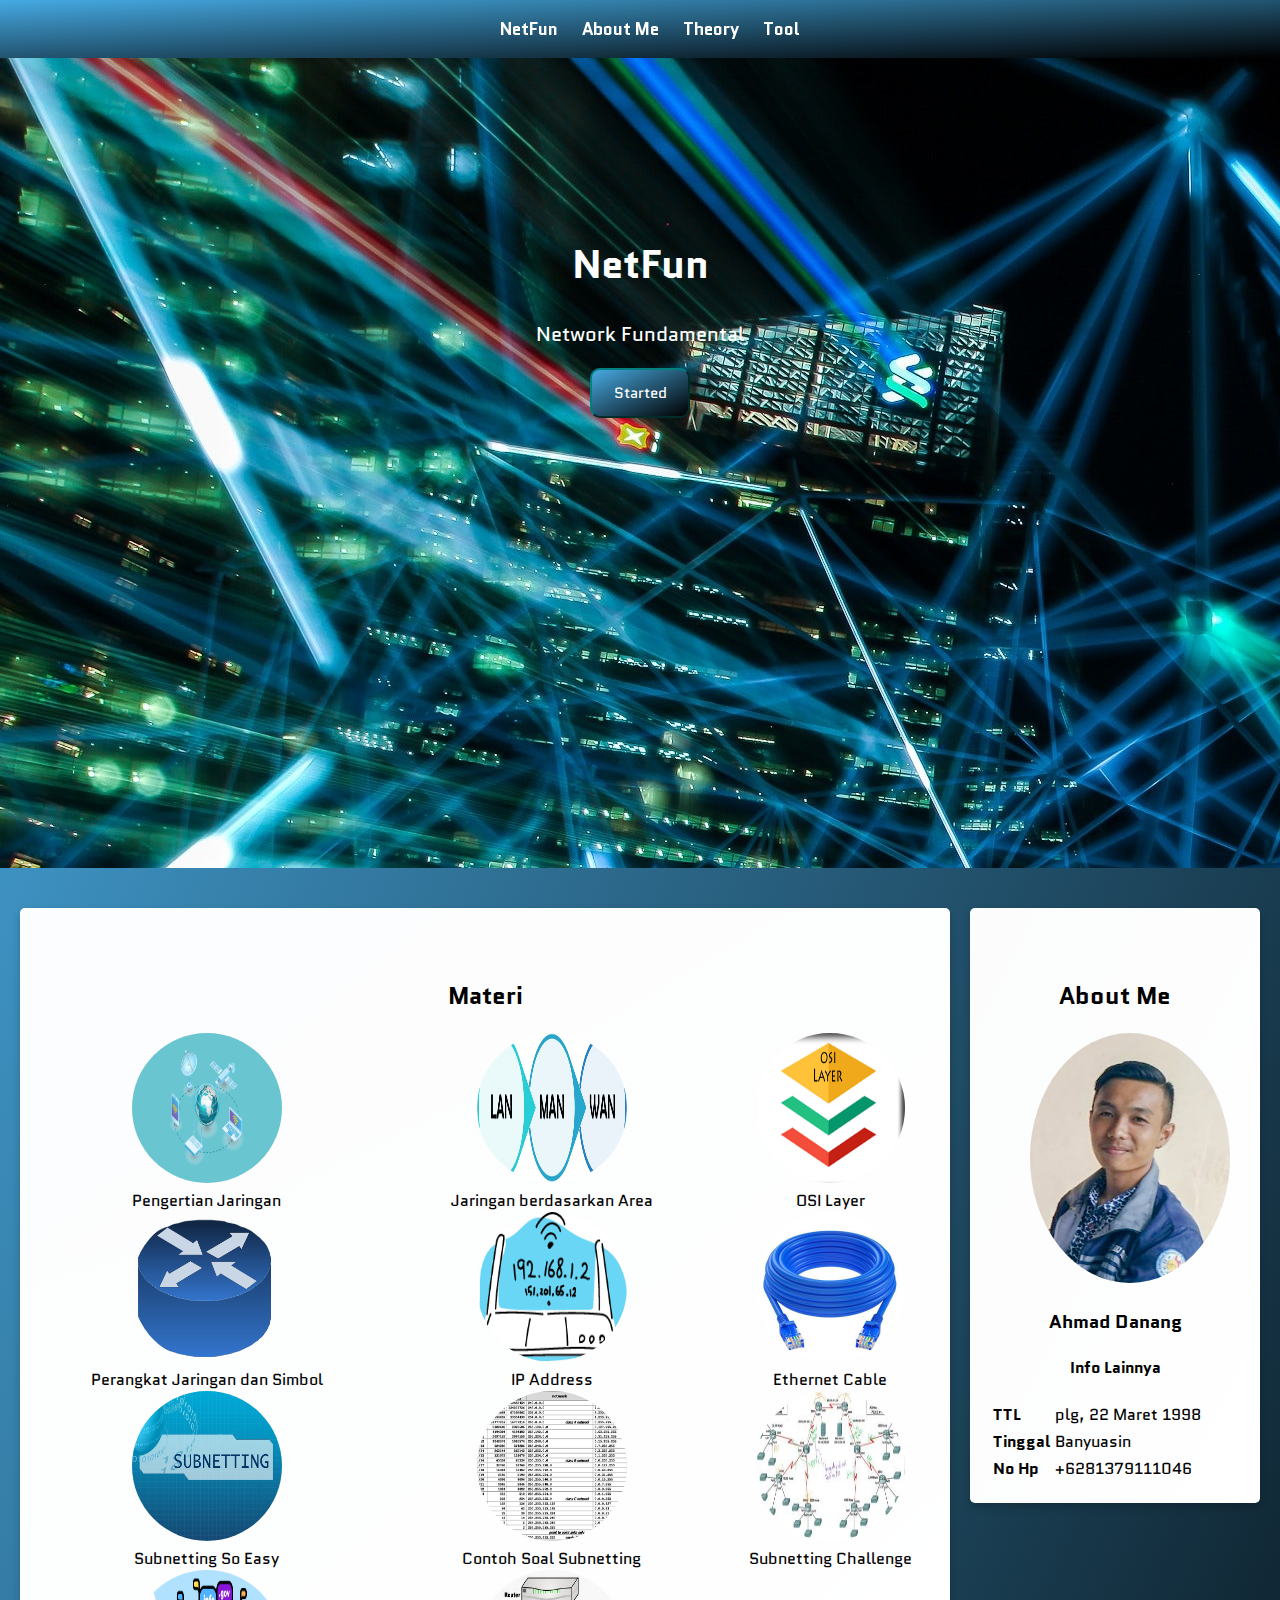
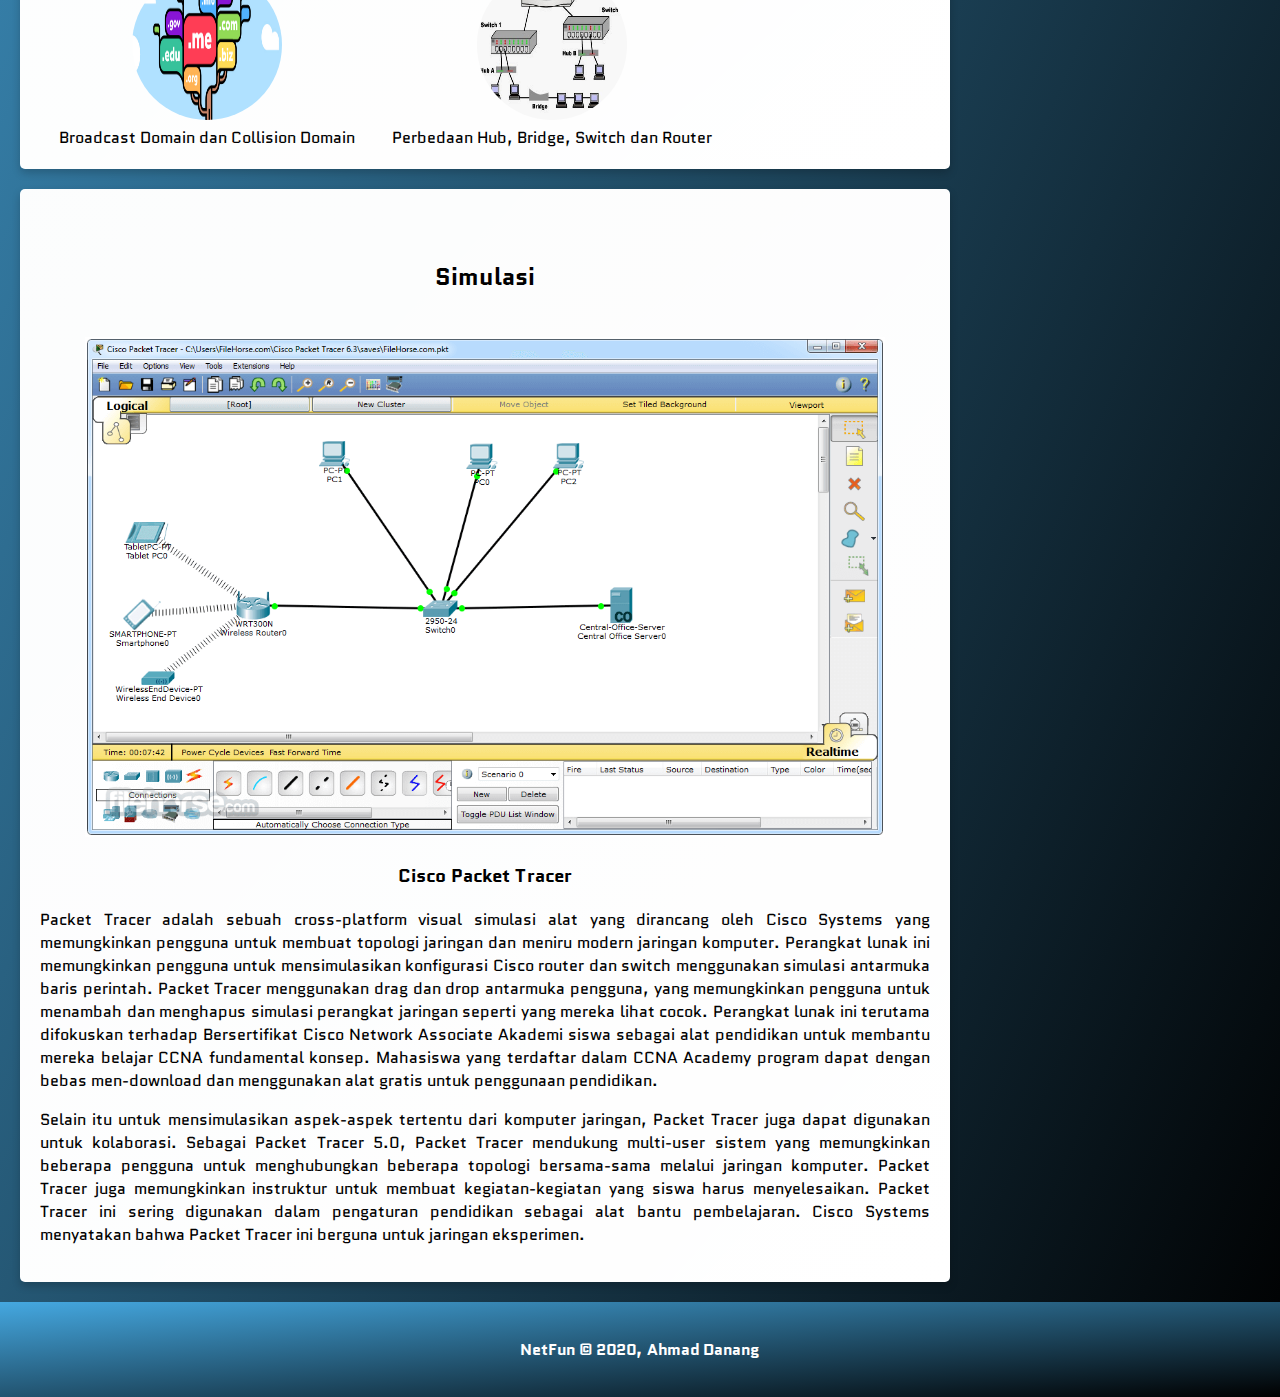
<file: index.html>
<!DOCTYPE html>
<html lang="en">

<head>
    <meta charset="UTF-8">
    <meta name="viewport" content="width=device-width, initial-scale=1.0">
    <title>Network Fundamental</title>
    <link rel="stylesheet" href="assets/style.css">
    <link href="https://fonts.googleapis.com/css2?family=Quantico&display=swap" rel="stylesheet">
</head>

<body>
    <header>
        <nav>
            <ul>
                <li><a href="#netfun">NetFun</a></li>
                <li><a href="#aboutme">About Me</a></li>
                <li><a href="#theory">Theory</a></li>
                <li><a href="#tool">Tool</a></li> 
            </ul>
        </nav>
        <div class="jumbotron" id="netfun">
            <h1>NetFun</h1>
            <p>Network Fundamental</p>
            <center>
                <a href="#theory">
                    <button>Started</button></a>
            </center>
        </div>
    </header>


    <main>
        <div id="content">
            <article id="theory" class="card">
                <h2> Materi</h2>
                <center>
                    <ul>

                        <li> <img src="assets/images/1.jpg" alt=""> <br><a href="materi/1.html">Pengertian Jaringan</a></li>
                        <li> <img src="assets/images/2.jpg" alt=""> <br><a href="materi/2.html">Jaringan berdasarkan Area</a></li>
                        <li> <img src="assets/images/3.jpg" alt=""> <br><a href="materi/3.html">OSI Layer</a></li>
                        <li> <img src="assets/images/4.jpg" alt=""> <br><a href="materi/4.html">Perangkat Jaringan dan Simbol </a></li>
                        <li> <img src="assets/images/5.jpg" alt=""> <br><a href="">IP Address</a></li>
                        <li> <img src="assets/images/6.jpg" alt=""> <br><a href="">Ethernet Cable</a></li>
                        <li> <img src="assets/images/7.jpg" alt=""> <br><a href="">Subnetting So Easy </a></li>
                        <li> <img src="assets/images/8.jpg" alt=""> <br><a href="">Contoh Soal Subnetting  </a></li>
                        <li> <img src="assets/images/9.jpg" alt=""> <br><a href="">Subnetting Challenge</a></li>
                        <li> <img src="assets/images/10.jpg" alt=""> <br><a href=""> Broadcast Domain dan Collision Domain </a></li>
                        <li> <img src="assets/images/11.jpg" alt=""> <br><a href="">Perbedaan Hub, Bridge, Switch dan Router </a></li>
                    </ul>
                </center>
            </article>

            <div id="tool" class="card">
                <h2>Simulasi</h2> <br>
                <center>
                    <img src="assets/images/tool.png" width="800px">
                    <article>
                        <h3><a href="http://www.netacad.com/courses/packet-tracer ">Cisco Packet Tracer</a></h3>
                </center>
                <p>
                    Packet Tracer adalah sebuah cross-platform visual simulasi alat yang dirancang oleh Cisco Systems yang memungkinkan pengguna untuk membuat topologi jaringan dan meniru modern jaringan komputer. Perangkat lunak ini memungkinkan pengguna untuk mensimulasikan
                    konfigurasi Cisco router dan switch menggunakan simulasi antarmuka baris perintah. Packet Tracer menggunakan drag dan drop antarmuka pengguna, yang memungkinkan pengguna untuk menambah dan menghapus simulasi perangkat jaringan seperti
                    yang mereka lihat cocok. Perangkat lunak ini terutama difokuskan terhadap Bersertifikat Cisco Network Associate Akademi siswa sebagai alat pendidikan untuk membantu mereka belajar CCNA fundamental konsep. Mahasiswa yang terdaftar dalam
                    CCNA Academy program dapat dengan bebas men-download dan menggunakan alat gratis untuk penggunaan pendidikan.
                </p>
                <p>
                    Selain itu untuk mensimulasikan aspek-aspek tertentu dari komputer jaringan, Packet Tracer juga dapat digunakan untuk kolaborasi. Sebagai Packet Tracer 5.0, Packet Tracer mendukung multi-user sistem yang memungkinkan beberapa pengguna untuk menghubungkan
                    beberapa topologi bersama-sama melalui jaringan komputer. Packet Tracer juga memungkinkan instruktur untuk membuat kegiatan-kegiatan yang siswa harus menyelesaikan. Packet Tracer ini sering digunakan dalam pengaturan pendidikan sebagai
                    alat bantu pembelajaran. Cisco Systems menyatakan bahwa Packet Tracer ini berguna untuk jaringan eksperimen.
                </p>
                </article>
            </div>
        </div>

        <aside>
            <article class="profile card " id="aboutme">
                <header>
                    <figure>
                        <h2>About Me</h2>
                        <img src="assets/images/profile.jpeg ">
                        <center>
                            <h3>Ahmad Danang</h3>
                        </center>
                    </figure>
                </header>
                <section>
                    <center>
                        <h4>Info Lainnya</h4>
                    </center>
                    <table>
                        <tr>
                            <th>TTL</th>
                            <td>plg, 22 Maret 1998</td>
                        </tr>
                        <tr>
                            <th>Tinggal</th>
                            <td>Banyuasin</td>
                        </tr>
                        <tr>
                            <th>No Hp</th>
                            <td>+6281379111046</td>
                        </tr>
                    </table>
                </section>
            </article>
        </aside>
    </main>
    <footer>
        <p>NetFun &copy; 2020, Ahmad Danang</p>
    </footer>
    <script src="assets/js.js "></script>
</body>

</html>
</file>
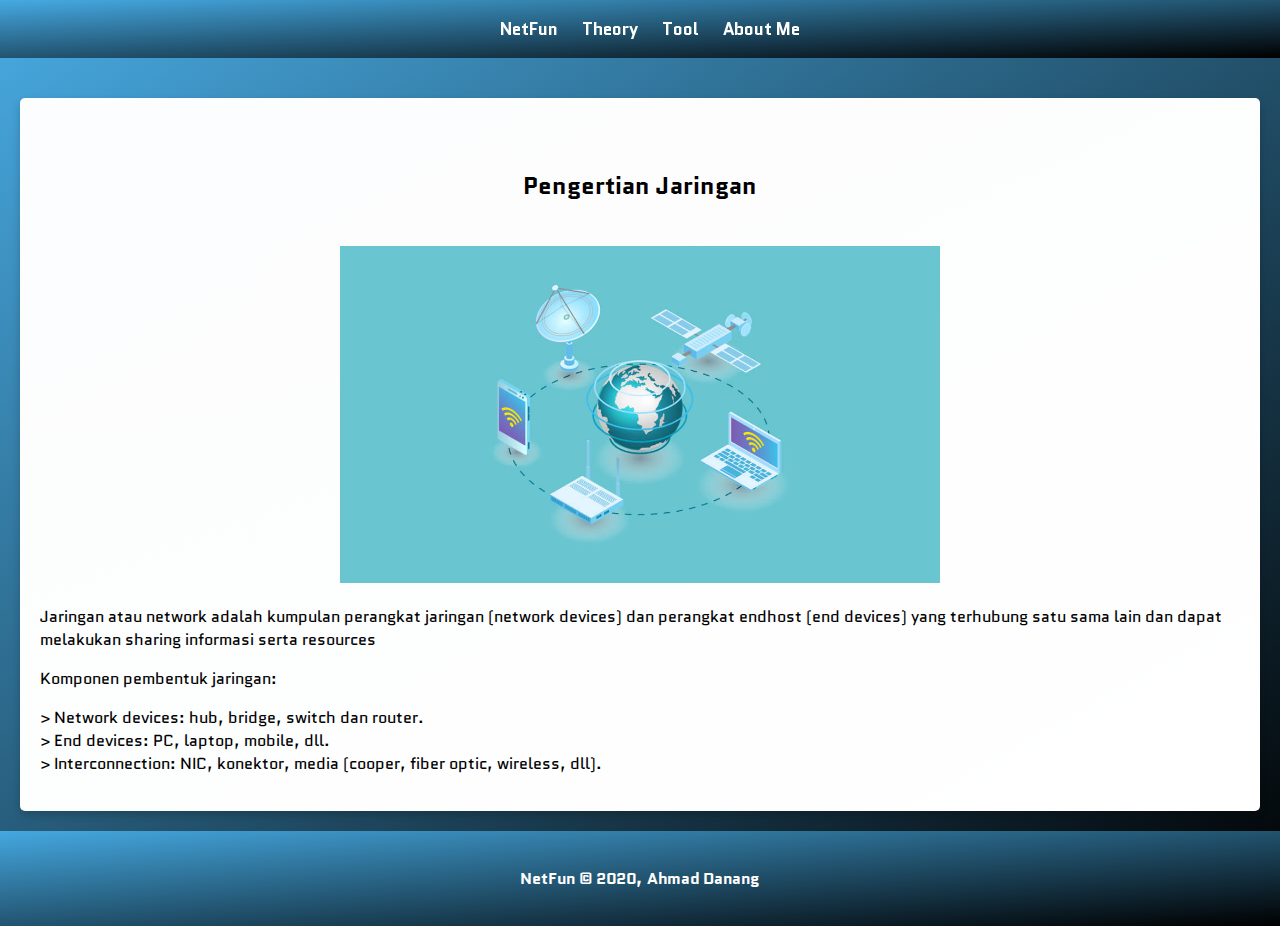
<file: materi/1.html>
<!DOCTYPE html>
<html lang="en">

<head>
    <meta charset="UTF-8">
    <meta name="viewport" content="width=device-width, initial-scale=1.0">
    <title>Network Fundamental</title>
    <link rel="stylesheet" href="../assets/style.css">
    <link href="https://fonts.googleapis.com/css2?family=Quantico&display=swap" rel="stylesheet">
</head>

<body>
    <header>

        <nav>
            <ul>
                <li><a href="../index.html">NetFun</a></li>
                <li><a href="../index.html">Theory</a></li>
                <li><a href="../index.html">Tool</a></li>
                <li><a href="../index.html">About Me</a></li>
            </ul>
        </nav>
    </header>


    <main>

        <div id="submateri" class="card">
            <h2>Pengertian Jaringan</h2> <br>
            <center>
                <img src="../assets/images/1.jpg" width="600px">
                <article>
            </center>
            <p>
                Jaringan atau network adalah kumpulan perangkat jaringan (network devices) dan perangkat endhost (end devices) yang terhubung satu sama lain dan dapat melakukan sharing informasi serta resources
            </p>
            <p>Komponen pembentuk jaringan:</p>

            <p>
                > Network devices: hub, bridge, switch dan router. <br> > End devices: PC, laptop, mobile, dll. <br> > Interconnection: NIC, konektor, media (cooper, fiber optic, wireless, dll).</p>
            </article>
        </div>



    </main>

    <footer>
        <p>NetFun &#169; 2020, Ahmad Danang</p>
    </footer>
    <script src="../assets/js.js"></script>
</body>

</html>
</file>
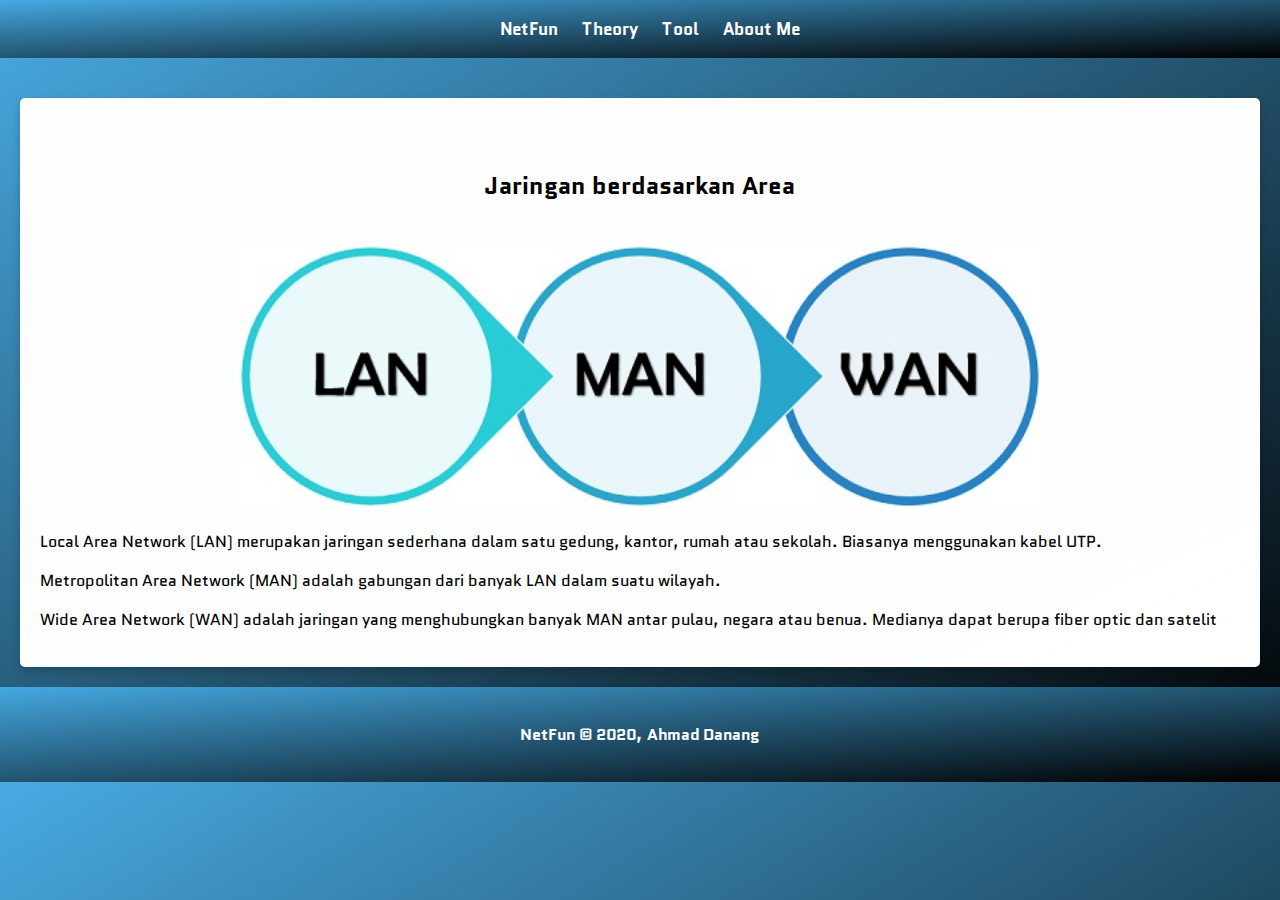
<file: materi/2.html>
<!DOCTYPE html>
<html lang="en">

<head>
    <meta charset="UTF-8">
    <meta name="viewport" content="width=device-width, initial-scale=1.0">
    <title>Network Fundamental</title>
    <link rel="stylesheet" href="../assets/style.css">
    <link href="https://fonts.googleapis.com/css2?family=Quantico&display=swap" rel="stylesheet">
</head>

<body>
    <header>

        <nav>
            <ul>
                <li><a href="../index.html">NetFun</a></li>
                <li><a href="../index.html">Theory</a></li>
                <li><a href="../index.html">Tool</a></li>
                <li><a href="../index.html">About Me</a></li>
            </ul>
        </nav>
    </header>


    <main>

        <div id="submateri" class="card">
            <h2>Jaringan berdasarkan Area</h2> <br>
            <center>
                <img src="../assets/images/2.jpg" width="800px">
                <article>
            </center>
            <p>
                Local Area Network (LAN) merupakan jaringan sederhana dalam satu gedung, kantor, rumah atau sekolah. Biasanya menggunakan kabel UTP.</p>
            <p>
                Metropolitan Area Network (MAN) adalah gabungan dari banyak LAN dalam suatu wilayah.</p>
            <p>
                Wide Area Network (WAN) adalah jaringan yang menghubungkan banyak MAN antar pulau, negara atau benua. Medianya dapat berupa fiber optic dan satelit
            </p>
            </article>
        </div>



    </main>

    <footer>
        <p>NetFun &#169; 2020, Ahmad Danang</p>
    </footer>
    <script src="../assets/js.js"></script>
</body>

</html>
</file>
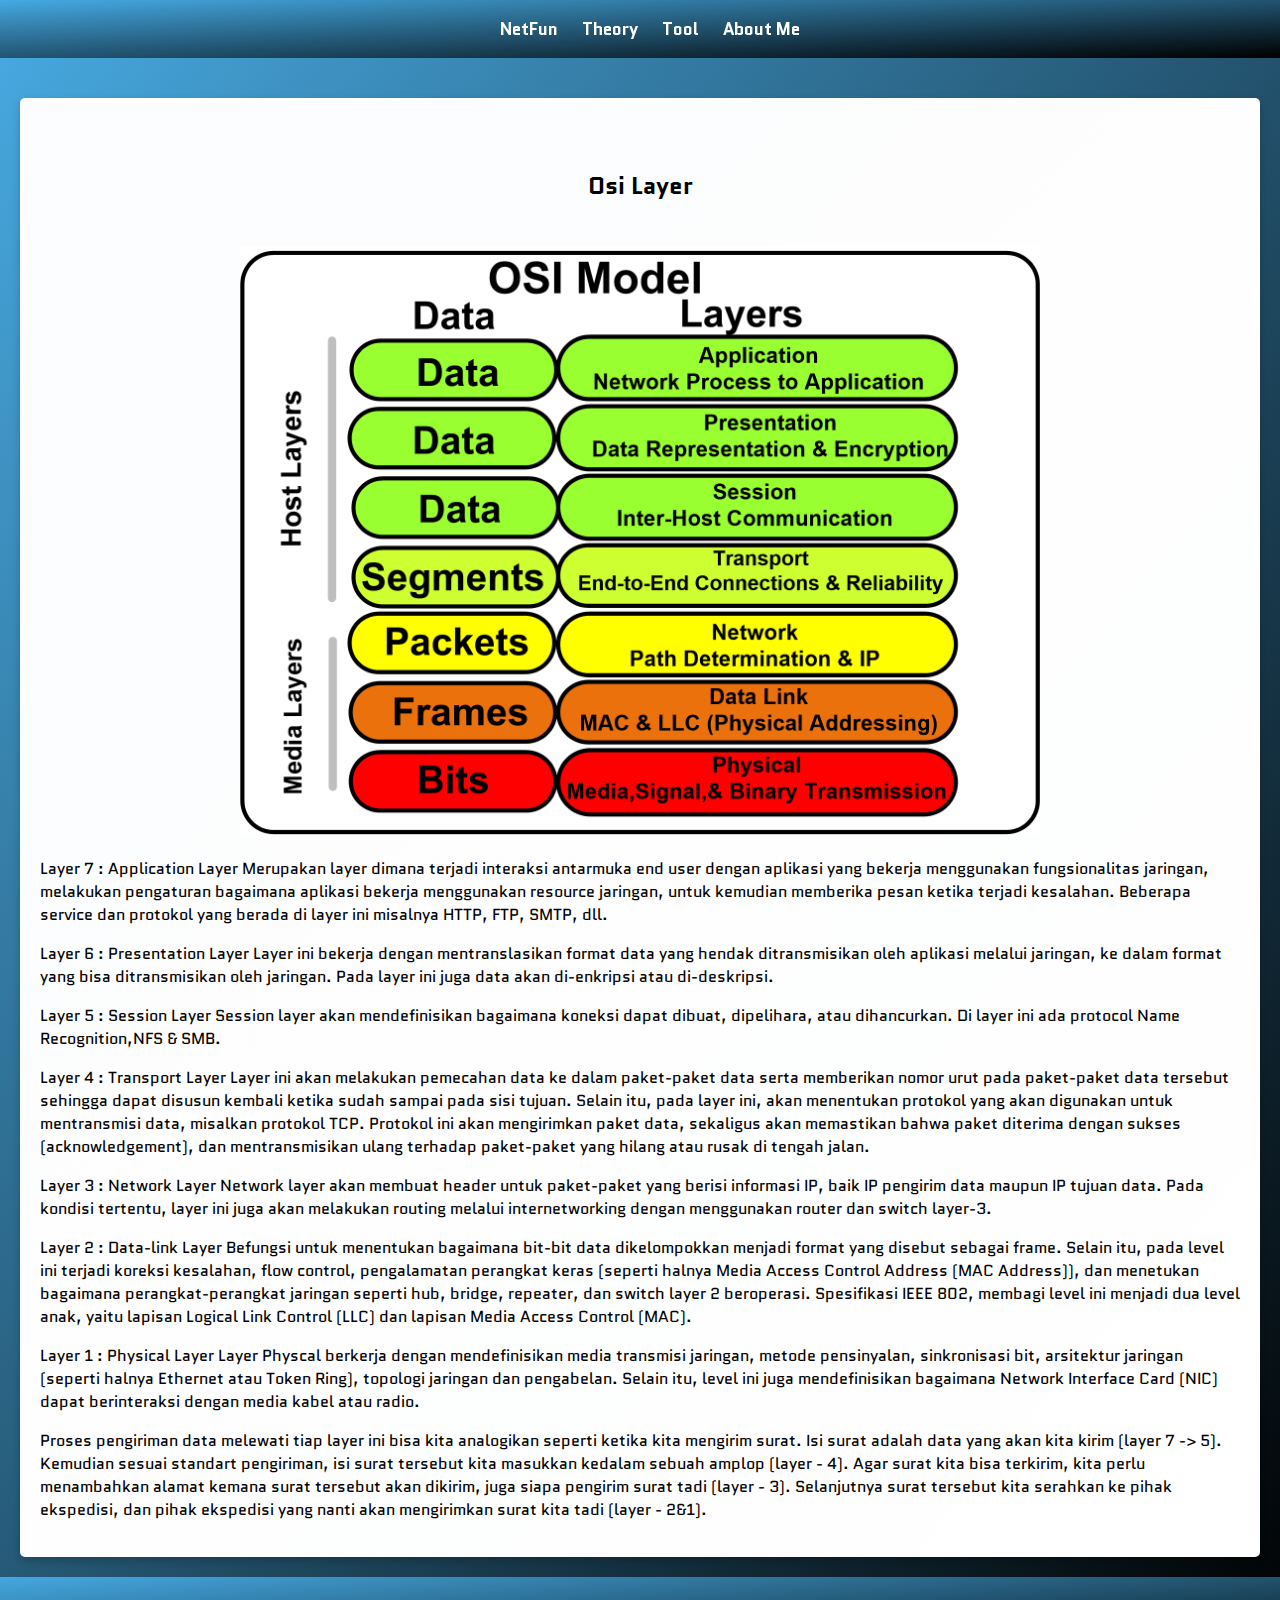
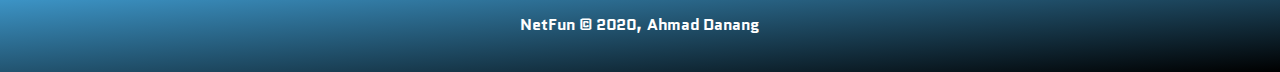
<file: materi/3.html>
<!DOCTYPE html>
<html lang="en">

<head>
    <meta charset="UTF-8">
    <meta name="viewport" content="width=device-width, initial-scale=1.0">
    <title>Network Fundamental</title>
    <link rel="stylesheet" href="../assets/style.css">
    <link href="https://fonts.googleapis.com/css2?family=Quantico&display=swap" rel="stylesheet">
</head>

<body>
    <header>

        <nav>
            <ul>
                <li><a href="../index.html">NetFun</a></li>
                <li><a href="../index.html">Theory</a></li>
                <li><a href="../index.html">Tool</a></li>
                <li><a href="../index.html">About Me</a></li>
            </ul>
        </nav>
    </header>


    <main>

        <div id="submateri" class="card">
            <h2>Osi Layer</h2> <br>
            <center>
                <img src="../assets/images/33.jpg" width="800px">
                <article>
            </center>
            <p>
                Layer 7 : Application Layer Merupakan layer dimana terjadi interaksi antarmuka end user dengan aplikasi yang bekerja menggunakan fungsionalitas jaringan, melakukan pengaturan bagaimana aplikasi bekerja menggunakan resource jaringan, untuk kemudian memberika
                pesan ketika terjadi kesalahan. Beberapa service dan protokol yang berada di layer ini misalnya HTTP, FTP, SMTP, dll.
            </p>
            <p>
                Layer 6 : Presentation Layer Layer ini bekerja dengan mentranslasikan format data yang hendak ditransmisikan oleh aplikasi melalui jaringan, ke dalam format yang bisa ditransmisikan oleh jaringan. Pada layer ini juga data akan di-enkripsi atau di-deskripsi.
            </p>
            <p>
                Layer 5 : Session Layer Session layer akan mendefinisikan bagaimana koneksi dapat dibuat, dipelihara, atau dihancurkan. Di layer ini ada protocol Name Recognition,NFS & SMB.
            </p>
            <p>
                Layer 4 : Transport Layer Layer ini akan melakukan pemecahan data ke dalam paket-paket data serta memberikan nomor urut pada paket-paket data tersebut sehingga dapat disusun kembali ketika sudah sampai pada sisi tujuan. Selain itu, pada layer ini, akan
                menentukan protokol yang akan digunakan untuk mentransmisi data, misalkan protokol TCP. Protokol ini akan mengirimkan paket data, sekaligus akan memastikan bahwa paket diterima dengan sukses (acknowledgement), dan mentransmisikan ulang
                terhadap paket-paket yang hilang atau rusak di tengah jalan.
            </p>
            <p>
                Layer 3 : Network Layer Network layer akan membuat header untuk paket-paket yang berisi informasi IP, baik IP pengirim data maupun IP tujuan data. Pada kondisi tertentu, layer ini juga akan melakukan routing melalui internetworking dengan menggunakan
                router dan switch layer-3.
            </p>
            <p>
                Layer 2 : Data-link Layer Befungsi untuk menentukan bagaimana bit-bit data dikelompokkan menjadi format yang disebut sebagai frame. Selain itu, pada level ini terjadi koreksi kesalahan, flow control, pengalamatan perangkat keras (seperti halnya Media
                Access Control Address (MAC Address)), dan menetukan bagaimana perangkat-perangkat jaringan seperti hub, bridge, repeater, dan switch layer 2 beroperasi. Spesifikasi IEEE 802, membagi level ini menjadi dua level anak, yaitu lapisan Logical
                Link Control (LLC) dan lapisan Media Access Control (MAC).
            </p>
            <p>
                Layer 1 : Physical Layer Layer Physcal berkerja dengan mendefinisikan media transmisi jaringan, metode pensinyalan, sinkronisasi bit, arsitektur jaringan (seperti halnya Ethernet atau Token Ring), topologi jaringan dan pengabelan. Selain itu, level ini
                juga mendefinisikan bagaimana Network Interface Card (NIC) dapat berinteraksi dengan media kabel atau radio.
            </p>
            <p>
                Proses pengiriman data melewati tiap layer ini bisa kita analogikan seperti ketika kita mengirim surat. Isi surat adalah data yang akan kita kirim (layer 7 -> 5). Kemudian sesuai standart pengiriman, isi surat tersebut kita masukkan kedalam sebuah amplop
                (layer - 4). Agar surat kita bisa terkirim, kita perlu menambahkan alamat kemana surat tersebut akan dikirim, juga siapa pengirim surat tadi (layer - 3). Selanjutnya surat tersebut kita serahkan ke pihak ekspedisi, dan pihak ekspedisi
                yang nanti akan mengirimkan surat kita tadi (layer - 2&1).
            </p>
            </article>
        </div>



    </main>

    <footer>
        <p>NetFun &#169; 2020, Ahmad Danang</p>
    </footer>
    <script src="../assets/js.js"></script>
</body>

</html>
</file>
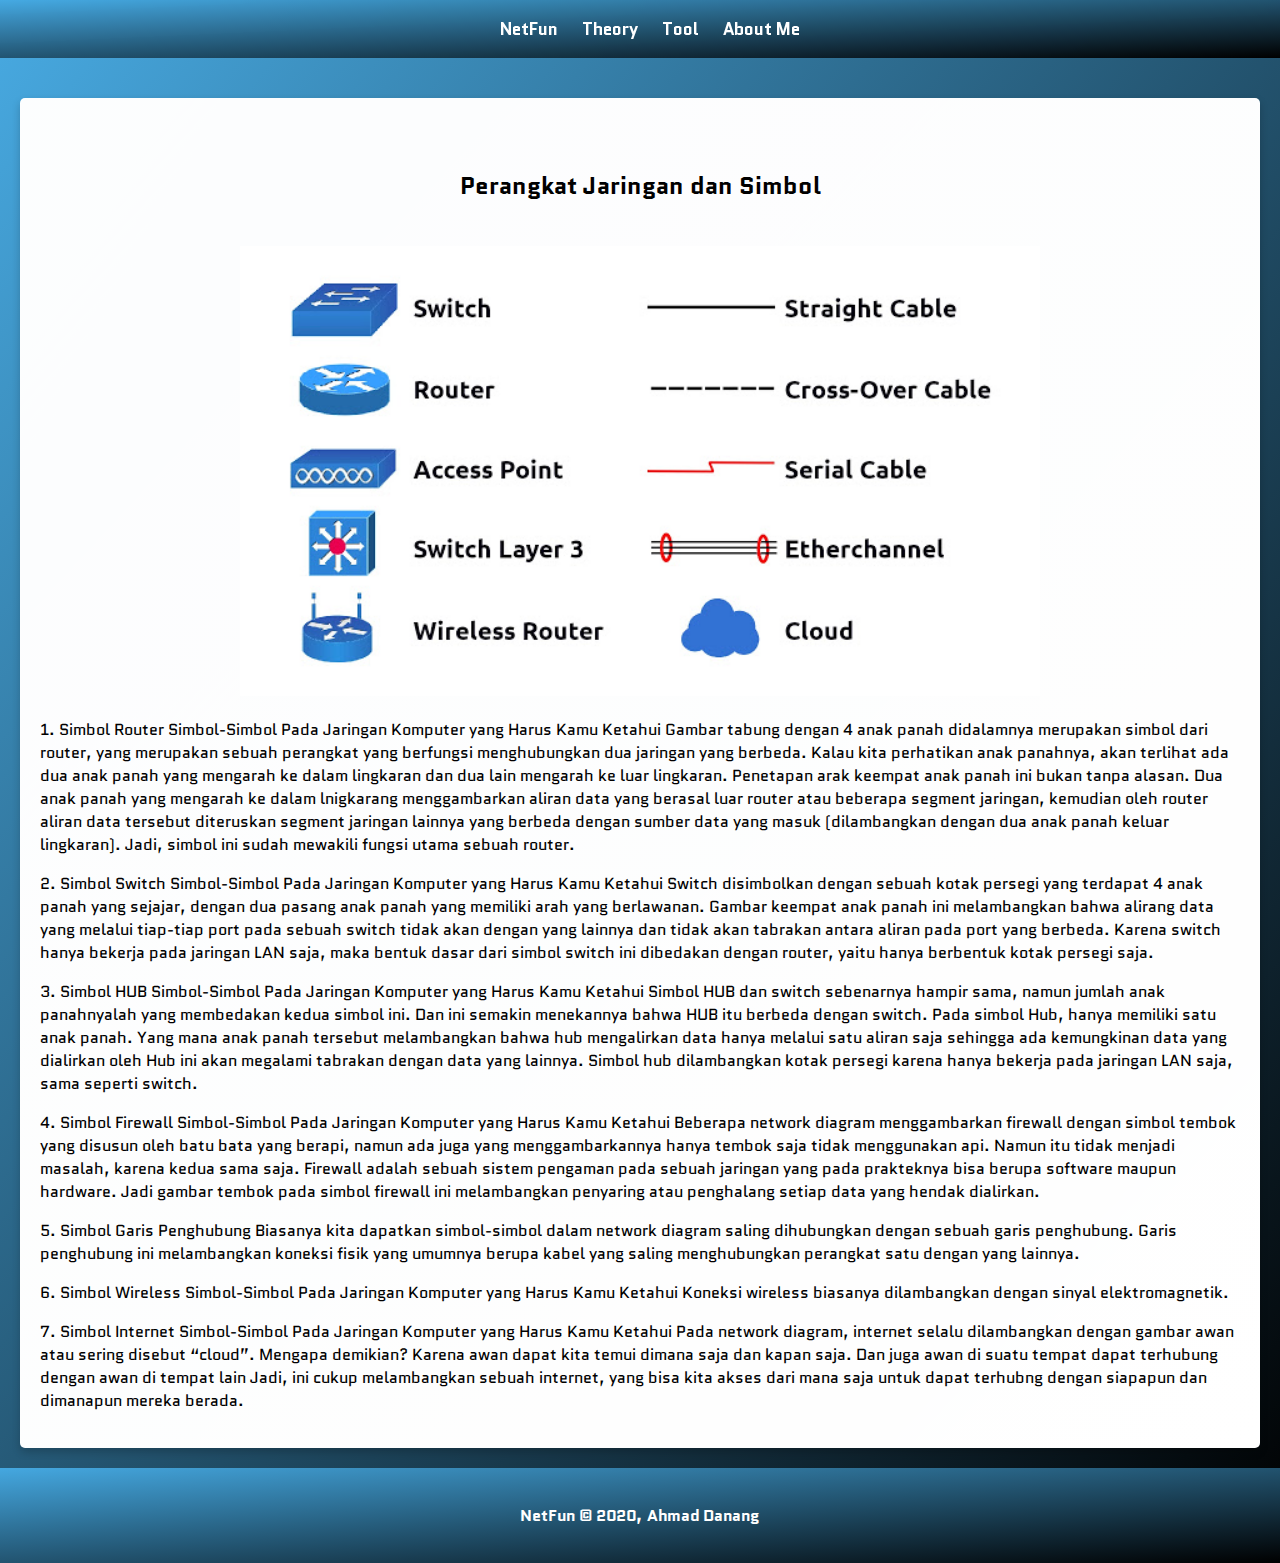
<file: materi/4.html>
<!DOCTYPE html>
<html lang="en">

<head>
    <meta charset="UTF-8">
    <meta name="viewport" content="width=device-width, initial-scale=1.0">
    <title>Network Fundamental</title>
    <link rel="stylesheet" href="../assets/style.css">
    <link href="https://fonts.googleapis.com/css2?family=Quantico&display=swap" rel="stylesheet">
</head>

<body>
    <header>

        <nav>
            <ul>
                <li><a href="../index.html">NetFun</a></li>
                <li><a href="../index.html">Theory</a></li>
                <li><a href="../index.html">Tool</a></li>
                <li><a href="../index.html">About Me</a></li>
            </ul>
        </nav>
    </header>


    <main>

        <div id="submateri" class="card">
            <h2>Perangkat Jaringan dan Simbol</h2> <br>
            <center>
                <img src="../assets/images/44.jpg" width="800px">
                <article>
            </center>
            <p>
                1. Simbol Router Simbol-Simbol Pada Jaringan Komputer yang Harus Kamu Ketahui Gambar tabung dengan 4 anak panah didalamnya merupakan simbol dari router, yang merupakan sebuah perangkat yang berfungsi menghubungkan dua jaringan yang berbeda. Kalau kita
                perhatikan anak panahnya, akan terlihat ada dua anak panah yang mengarah ke dalam lingkaran dan dua lain mengarah ke luar lingkaran. Penetapan arak keempat anak panah ini bukan tanpa alasan. Dua anak panah yang mengarah ke dalam lnigkarang
                menggambarkan aliran data yang berasal luar router atau beberapa segment jaringan, kemudian oleh router aliran data tersebut diteruskan segment jaringan lainnya yang berbeda dengan sumber data yang masuk (dilambangkan dengan dua anak panah
                keluar lingkaran). Jadi, simbol ini sudah mewakili fungsi utama sebuah router.
            </p>
            <p>
                2. Simbol Switch Simbol-Simbol Pada Jaringan Komputer yang Harus Kamu Ketahui Switch disimbolkan dengan sebuah kotak persegi yang terdapat 4 anak panah yang sejajar, dengan dua pasang anak panah yang memiliki arah yang berlawanan. Gambar keempat anak
                panah ini melambangkan bahwa alirang data yang melalui tiap-tiap port pada sebuah switch tidak akan dengan yang lainnya dan tidak akan tabrakan antara aliran pada port yang berbeda. Karena switch hanya bekerja pada jaringan LAN saja, maka
                bentuk dasar dari simbol switch ini dibedakan dengan router, yaitu hanya berbentuk kotak persegi saja.
            </p>
            <p>


                3. Simbol HUB Simbol-Simbol Pada Jaringan Komputer yang Harus Kamu Ketahui Simbol HUB dan switch sebenarnya hampir sama, namun jumlah anak panahnyalah yang membedakan kedua simbol ini. Dan ini semakin menekannya bahwa HUB itu berbeda dengan switch. Pada
                simbol Hub, hanya memiliki satu anak panah. Yang mana anak panah tersebut melambangkan bahwa hub mengalirkan data hanya melalui satu aliran saja sehingga ada kemungkinan data yang dialirkan oleh Hub ini akan megalami tabrakan dengan data
                yang lainnya. Simbol hub dilambangkan kotak persegi karena hanya bekerja pada jaringan LAN saja, sama seperti switch.
            </p>
            <p>


                4. Simbol Firewall Simbol-Simbol Pada Jaringan Komputer yang Harus Kamu Ketahui Beberapa network diagram menggambarkan firewall dengan simbol tembok yang disusun oleh batu bata yang berapi, namun ada juga yang menggambarkannya hanya tembok saja tidak
                menggunakan api. Namun itu tidak menjadi masalah, karena kedua sama saja. Firewall adalah sebuah sistem pengaman pada sebuah jaringan yang pada prakteknya bisa berupa software maupun hardware. Jadi gambar tembok pada simbol firewall ini
                melambangkan penyaring atau penghalang setiap data yang hendak dialirkan.

            </p>
            <p>

                5. Simbol Garis Penghubung Biasanya kita dapatkan simbol-simbol dalam network diagram saling dihubungkan dengan sebuah garis penghubung. Garis penghubung ini melambangkan koneksi fisik yang umumnya berupa kabel yang saling menghubungkan perangkat satu
                dengan yang lainnya.
            </p>
            <p>
                6. Simbol Wireless Simbol-Simbol Pada Jaringan Komputer yang Harus Kamu Ketahui Koneksi wireless biasanya dilambangkan dengan sinyal elektromagnetik.
            </p>
            <p>
                7. Simbol Internet Simbol-Simbol Pada Jaringan Komputer yang Harus Kamu Ketahui Pada network diagram, internet selalu dilambangkan dengan gambar awan atau sering disebut “cloud”. Mengapa demikian? Karena awan dapat kita temui dimana saja dan kapan saja.
                Dan juga awan di suatu tempat dapat terhubung dengan awan di tempat lain Jadi, ini cukup melambangkan sebuah internet, yang bisa kita akses dari mana saja untuk dapat terhubng dengan siapapun dan dimanapun mereka berada.
            </p>
            <p>
                </article>
        </div>



    </main>

    <footer>
        <p>NetFun &#169; 2020, Ahmad Danang</p>
    </footer>
    <script src="../assets/js.js"></script>
</body>

</html>
</file>
<file: assets/style.css>
html {
    scroll-behavior: smooth;
}

body {
    font-family: 'Quantico', sans-serif;
    margin: 0;
    padding: 0;
    background-image: linear-gradient(to bottom right, rgba(69, 169, 226, 0.986), rgb(0, 0, 0));
}

main {
    padding: 20px;
    overflow: auto;
}

h2 {
    color: black;
    text-align: center;
}

h3 {
    color: #000000
}

footer {
    padding: 20px;
    color: white;
    background-image: linear-gradient(to bottom right, rgba(69, 169, 226, 0.986), rgb(0, 0, 0));
    text-align: center;
    font-weight: bold;
}

.featured-image {
    width: 100%;
    max-height: 300px;
    object-fit: cover;
    object-position: center;
}

.profile img {
    width: 200px;
    height: 250px;
    border-radius: 50%;
}

.card {
    box-shadow: 0 4px 8px 0 rgba(0, 0, 0, 0.2);
    border-radius: 5px;
    padding: 20px;
    padding-top: 50px;
    margin-top: 20px;
    background-image: linear-gradient(to bottom right, rgba(255, 255, 255, 0.986), rgb(255, 255, 255));
    grid-template-columns: auto;
    grid-template-rows: auto 60% 40%;
}

.jumbotron {
    font-size: 20px;
    padding: 150px;
    background-image: url("./images/bg1.jpg");
    height: 90vh;
    text-align: center;
    color: white;
}

button {
    font-family: 'Quantico', sans-serif;
    pointer-events: none;
    cursor: default;
    text-decoration: none;
    font-size: 15px;
    color: rgb(255, 255, 255);
    background-image: linear-gradient(to bottom right, rgba(69, 169, 226, 0.986), rgb(0, 0, 0));
    padding: auto;
    border-color: teal;
    width: 100px;
    height: 50px;
    border-radius: 10px;
}

header {
    display: inline;
}

nav li {
    display: inline;
    list-style-type: none;
    margin-right: 20px;
}

nav {
    background-image: linear-gradient(to bottom right, rgba(69, 169, 226, 0.986), rgb(0, 0, 0));
    padding: 1px;
    position: sticky;
    top: 0;
    text-align: center;
}

nav a {
    font-size: 17px;
    font-weight: bold;
    text-decoration: none;
    color: white;
}

#content {
    float: left;
    width: 75%;
    text-align: justify;
}

aside {
    float: right;
    width: 25%;
    padding-left: 20px;
}

* {
    box-sizing: border-box;
}

table {
    text-align: justify;
}

@media screen and (max-width: 1000px) {
    #content,
    aside {
        width: 100%;
        padding: 0;
    }
}

.card ul {
    display: grid;
    list-style-type: none;
    margin: 0;
    padding: 0;
    grid-template-columns: repeat(3, auto);
    grid-template-rows: repeat(4, auto);
}

article a {
    text-decoration: none;
    color: rgb(0, 0, 0);
}

article img {
    width: 150px;
    height: 150px;
    border-radius: 50%;
}
/* 
//responsive */

@media only screen and (max-width: 400px) {
    .card ul {
        grid-template-columns: auto;
        grid-template-rows: auto;
    }
}

@media only screen and (max-width: 1000px) {
  


    #theory img {
        width: 100px;
        height: 100px;
    }
    #theory ul {
        text-align: center;
        font-size: 10px;
    }
    #tool img {
        width: 300px;
        height: 200px;
    }
    #submateri img {
        width: 300px;
        height: 200px;
    }
}
</file>
